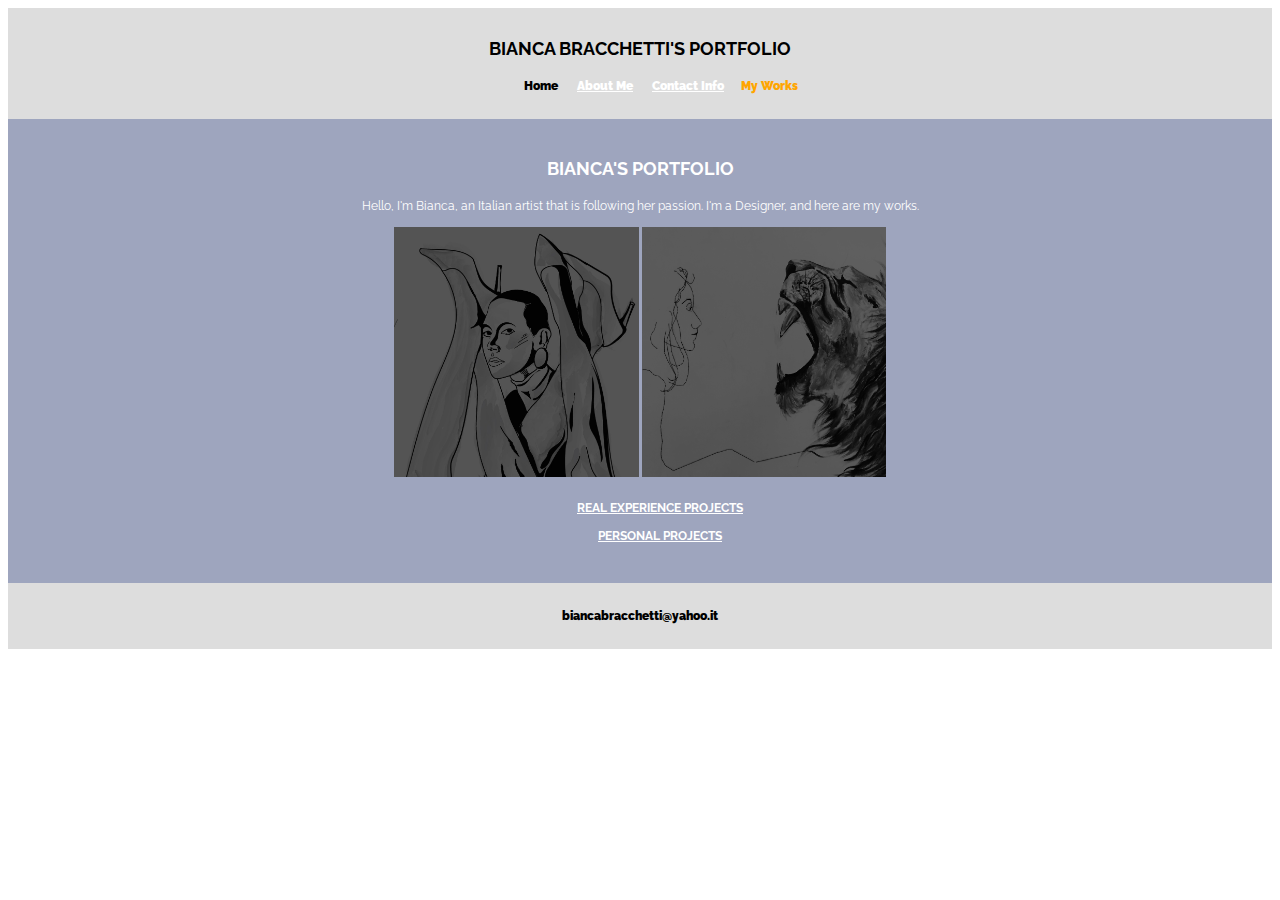
<file: index.html>
<!DOCTYPE html>
<html>

<head>
  <meta charset="utf-8">
  <title>PORTFOLIO</title>
  <link href="css/style.css" rel="stylesheet"/>
</head>

<body>
<div class="wrapper">

  <header>
<h2>BIANCA BRACCHETTI'S PORTFOLIO</h2>
<ul>
		<li>Home</li>
                <li><a href="about-me.html">About Me</a></li>
		<li><a href="contact-info.html">Contact Info</a></li>

<div class="dropdown">
  <button class="dropbtn">My Works</button>
  <div class="dropdown-content">
    <a href="real-experience-project.html">Real Expereince Projects</a>
    <a href="personal-project.html">Personal Projects</a>
  </div>
</div>
	</ul>
</header>

<div style="text-align:center">
<nav> 
    <h2>BIANCA'S PORTFOLIO</h2>
    <p>Hello, I'm Bianca, an Italian artist that is following her passion. I'm a Designer, and here are my works.</p>

	<img src="img/RE.png" alt="REAL EXPERIENCE PROJECTS" />
	<img src="img/PP.png" alt="PERSONAL PROJECTS" />

<ul>
	<li><strong><a href="real-experience-project.html">REAL EXPERIENCE PROJECTS</a></strong></li>
	<li><strong><a href="personal-project.html">PERSONAL PROJECTS</a></strong></li>
</ul>


</nav>

</div>
<footer>
  <p>biancabracchetti@yahoo.it</p>
</footer>

</div>
</body>
</html>
</file>
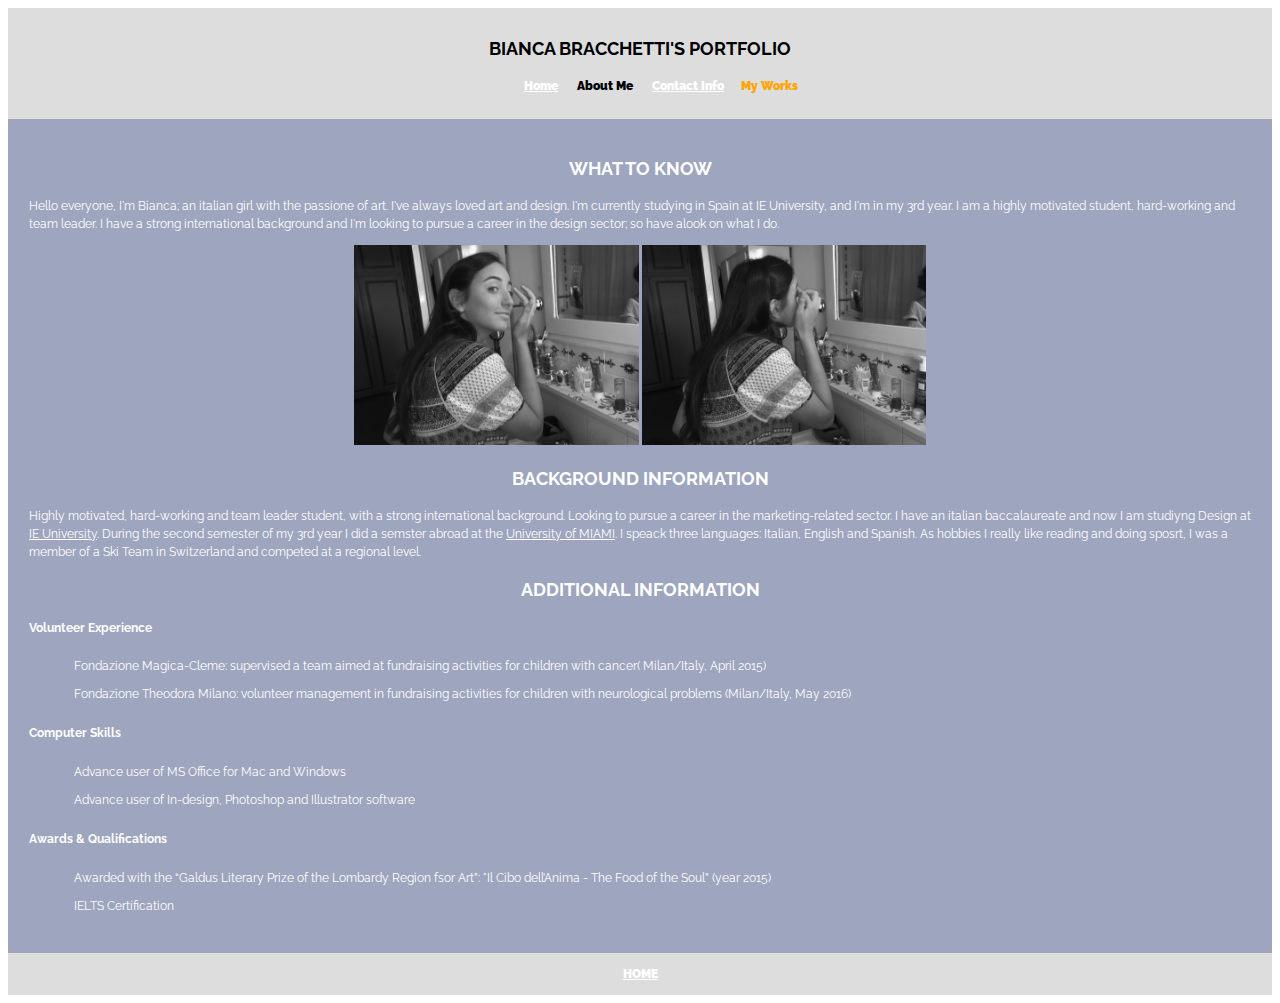
<file: about-me.html>
<!DOCTYPE html>
<html>

<head>
  <meta charset="utf-8">
  <title>About Me</title>
  <link href="css/style.css" rel="stylesheet"/>
</head>

<body>
<div class="wrapper">

  <header>
<h2>BIANCA BRACCHETTI'S PORTFOLIO</h2>
<ul>
		<li><a href="index.html">Home</a></li>
                <li>About Me</li>
		<li><a href="contact-info.html">Contact Info</a></li>
<div class="dropdown">
  <button class="dropbtn">My Works</button>
  <div class="dropdown-content">
    <a href="real-experience-project.html">Real Expereince Projects</a>
    <a href="personal-project.html">Personal Projects</a>
  </div>
</div>
	</ul>
</header>


<nav> 
<section>
<article>
	<div style="text-align:center">
    <h2>WHAT TO KNOW</h2>
	</div>
    <p>Hello everyone, I'm Bianca; an italian girl with the passione of art. I've always loved art and design. I'm currently studying in Spain at IE University, and I'm in my 3rd year. I am a highly motivated student, hard-working and team leader. I have a strong international background and I'm looking to pursue a career in the design sector; so have alook on what I do.</p>
</article>

<article>
		<div style="text-align:center">

<img src="img/about1.png" alt="about img">
<img src="img/about2.png" alt="about img">

	<h2>BACKGROUND INFORMATION</h2>
		</div>
<p>Highly motivated, hard-working and team leader student, with a strong international background. Looking to pursue a career in the marketing-related sector. I have an italian baccalaureate and now I am studiyng Design at <a href="https://landings.ie.edu/bachland-uni-bachelor-design">IE University</a>. During the second semester of my 3rd year I did a semster abroad at the <a href="https://welcome.miami.edu">University of MIAMI</a>. I speack three languages: Italian, English and Spanish. As hobbies I really like reading and doing sposrt, I was a member of a Ski Team in Switzerland and competed at a regional level.</p>
</article>

<article>
	<div style="text-align:center">
<h2>ADDITIONAL INFORMATION</h2>
	</div>
<h4>Volunteer Experience</h4>
    <ul>
      <li>Fondazione Magica-Cleme: supervised a team aimed at fundraising activities for children with cancer( Milan/Italy, April 2015)</li>
      <li>Fondazione Theodora Milano: volunteer management in fundraising activities for children with neurological problems (Milan/Italy, May 2016)</li>
    </ul>
    <h4>Computer Skills</h4>
    <ul>
      <li>Advance user of MS Office for Mac and Windows</li>
      <li>Advance user of In-design, Photoshop and Illustrator software</li>
    </ul>
    <h4>Awards & Qualifications</h4>
    <ul>
      <li>Awarded with the “Galdus Literary Prize of the Lombardy Region fsor Art”: "Il Cibo dell’Anima - The Food of the Soul” (year 2015)</li>
      <li>IELTS Certification</li>
    </ul>
</article>
</section>
</nav>

<footer class="main-footer">
  <a href="index.html">HOME</a>
</footer>

</div>
</body>
</html>
</file>
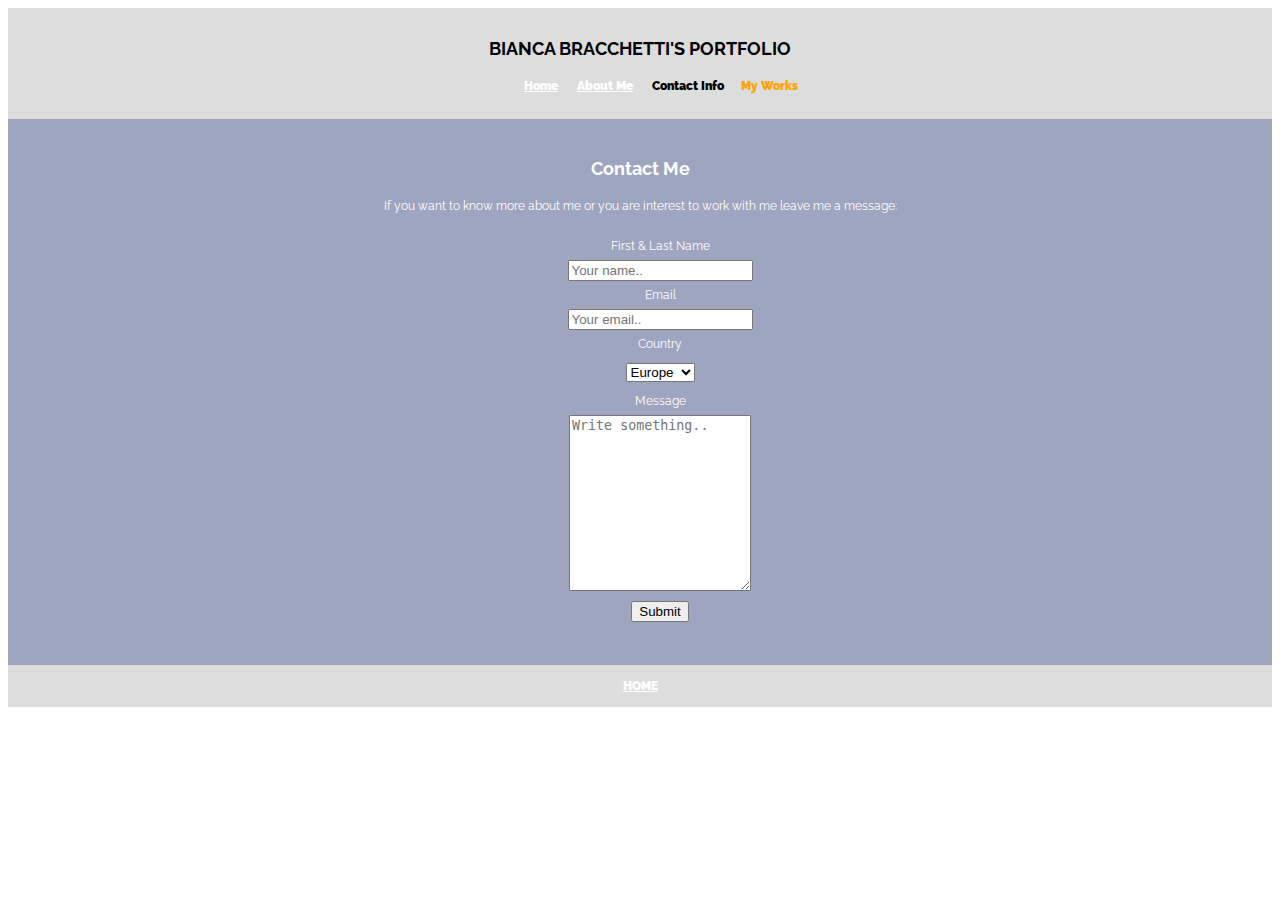
<file: contact-info.html>
<!DOCTYPE html>
<html>

<head>
  <meta charset="utf-8">
  <title>Contact Info</title>
  <link href="css/style.css" rel="stylesheet" />
</head>

<body>
<div class="wrapper">

  <header>
<h2>BIANCA BRACCHETTI'S PORTFOLIO</h2>
<ul>
		<li><a href="index.html">Home</a></li>
           <li><a href="about-me.html">About Me</a></li>
		<li>Contact Info</li>
<div class="dropdown">
  <button class="dropbtn">My Works</button>
  <div class="dropdown-content">
    <a href="real-experience-project.html">Real Expereince Projects</a>
    <a href="personal-project.html">Personal Projects</a>
  </div>
</div>
	</ul>
</header>

<nav> 

    <div class="container">
  <div style="text-align:center">
    <h2>Contact Me</h2>
    <p>If you want to know more about me or you are interest to work with me leave me a message:</p>

    <ul>
      <li><form action="/action_page.php">
        <li><label for="fname">First & Last Name</label></li>
        <input type="text" id="fname" name="firstname" placeholder="Your name..">
        <li><label for="email">Email</label></li>
        <input type="text" id="email" name="email" placeholder="Your email..">
        <li><label for="country">Country</label></li>
        <li><select id="country" name="country"></li>
         <option value="europe">Europe</option>
          <option value="canada">Canada</option>
          <option value="usa">USA</option>
        </select>
	<li><label for="message">Message</label></li>
        <textarea id="message" name="message" placeholder="Write something.." style="height:170px"></textarea>
        <li><input type="submit" value="Submit">
      </form>
    </div>


</nav>

<footer class="main-footer">
  <a href="index.html">HOME</a>
</footer>

</div>
</body>
</html>
</file>
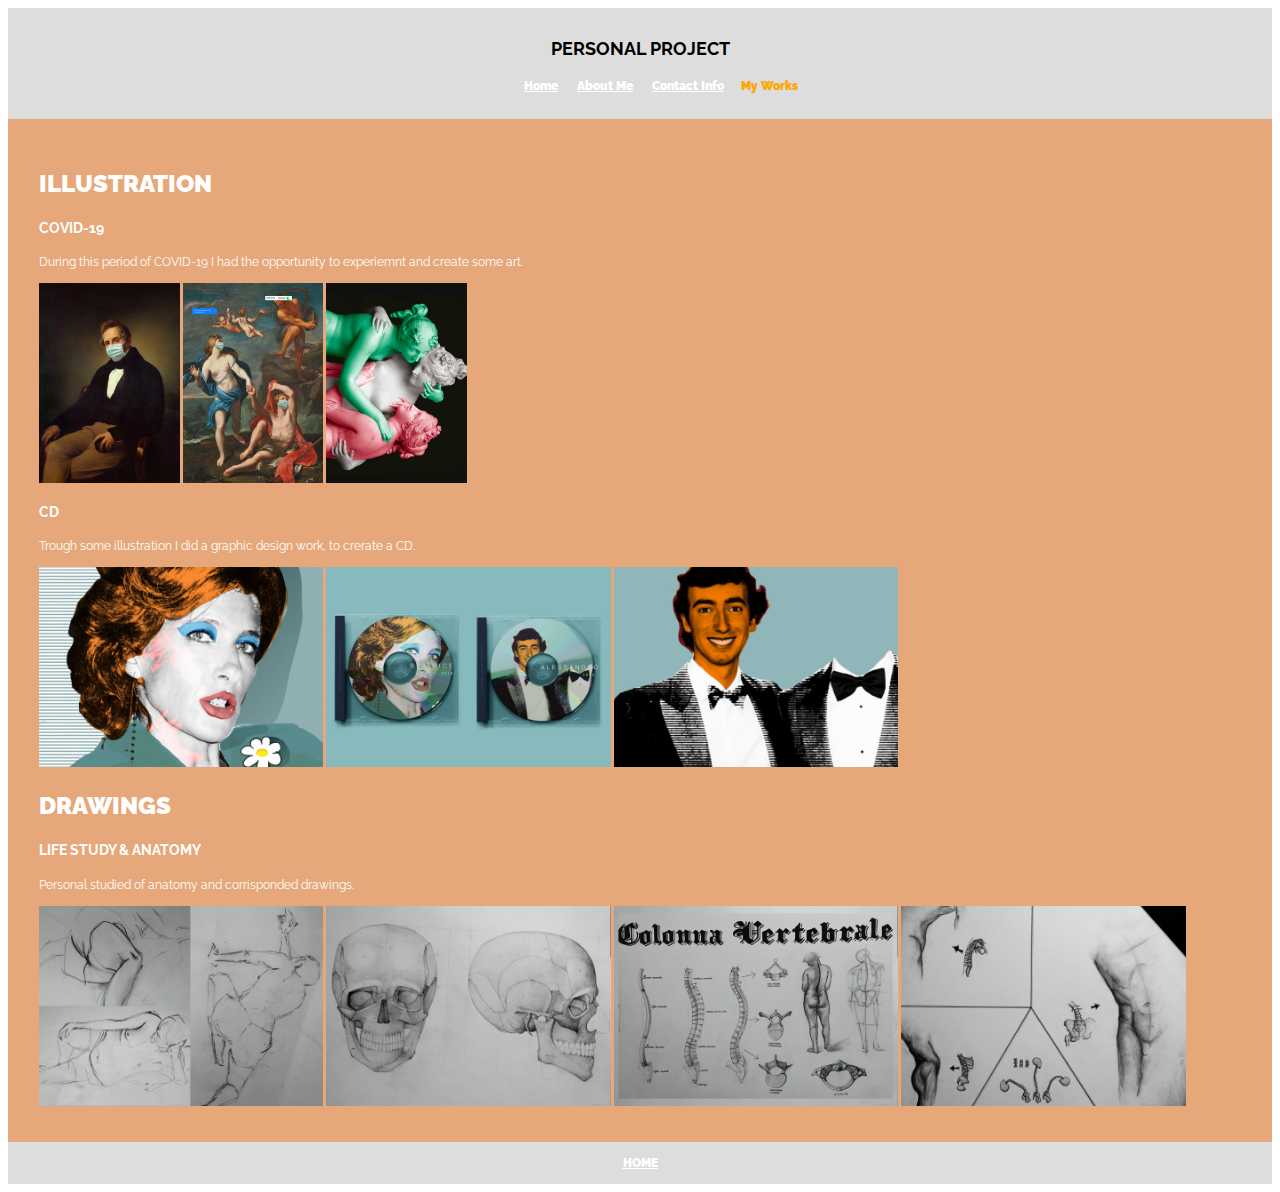
<file: personal-project.html>
<!DOCTYPE html>
<html>

	<head>
 	 <meta charset="utf-8">
  	<title>real experience project</title>
  	<link href="css/style.css" rel="stylesheet" />
	</head>

<body>
<div class="wrapper">

  	<header>
		<h2>PERSONAL PROJECT</h2>
	<ul>
	   <li><a href="index.html">Home</a></li>
           <li><a href="about-me.html">About Me</a></li>
		<li><a href="contact-info.html">Contact Info</a></li>
<div class="dropdown">
  <button class="dropbtn">My Works</button>
  <div class="dropdown-content">
    <a href="real-experience-project.html">Real Expereince Projects</a>
  </div>
</div>
	</ul>
	</header>

	<main> 
	<section>
	<h1><strong>ILLUSTRATION</strong></h1>
<article>
 	   <h3>COVID-19</h3>
   	 <p>During this period of COVID-19 I had the opportunity to experiemnt and create some art.</p>

<img src="img/covid-19-1.png" alt="COVID-19"> 
<img src="img/covid-19-2.png" alt="COVID-19">
<img src="img/covid-19-3.png" alt="COVID-19">
</article>

<article>
 	   <h3>CD</h3>
   	 <p>Trough some illustration I did a graphic design work, to crerate a CD.</p>

<img src="img/mamma.png" alt="CD"> 
<img src="img/cd.png" alt="CD"> 
<img src="img/ale.png" alt="CD"> 
</article>

</section>

<section>
	<h1><strong>DRAWINGS</strong></h1>
<article>
 	   <h3>LIFE STUDY & ANATOMY</h3>
<p>Personal studied of anatomy and corrisponded drawings.</p>

<img src="img/lifestudy1.png" alt="lifestudy"> 
<img src="img/teschio.png" alt="Anatomy">
<img src="img/colonnavertebrale.png" alt="Anatomy"> 
<img src="img/bacino.png" alt="Anatomy"> 
</article>
   	 


</section>
	</main>


<footer class="main-footer">
  <a href="index.html">HOME</a>
</footer>
</div>
</body>
</html>
</file>
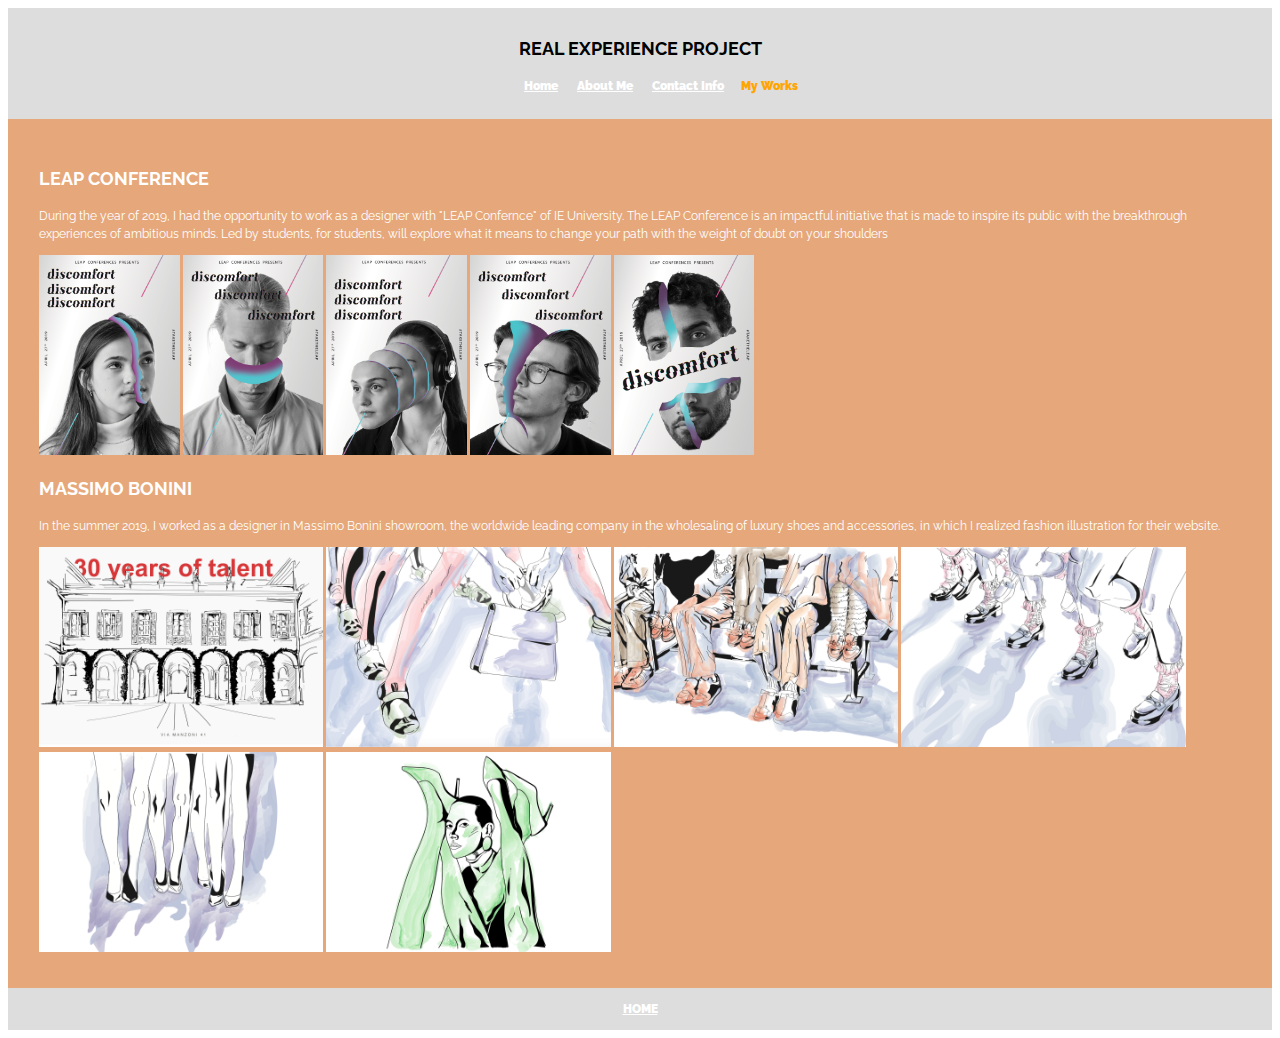
<file: real-experience-project.html>
<!DOCTYPE html>
<html>

	<head>
 	 <meta charset="utf-8">
  	<title>real experience project</title>
  	<link href="css/style.css" rel="stylesheet" />
	</head>

<body>
<div class="wrapper">
  	<header>
		<h2>REAL EXPERIENCE PROJECT</h2>
	<ul>
	   <li><a href="index.html">Home</a></li>
           <li><a href="about-me.html">About Me</a></li>
		<li><a href="contact-info.html">Contact Info</a></li>
<div class="dropdown">
  <button class="dropbtn">My Works</button>
  <div class="dropdown-content">
    <a href="personal-project.html">Personal Projects</a>
  </div>
</div>
	</ul>
	</header>

	<main> 
	<section>
 	   <h2>LEAP CONFERENCE</h2>
   	 <p>During the year of 2019, I had the opportunity to work as a designer with "LEAP Confernce" of IE University. The LEAP Conference is an impactful initiative that is made to inspire its public with the breakthrough experiences of ambitious minds. Led by students, for students, will explore what it means to change your path with the weight of doubt on your shoulders</p>

<img src="img/leap.arianna.png" alt="LEAP Conference"> 
<img src="img/leap.sava.png" alt="LEAP Conference">
<img src="img/leap.natalia.png" alt="LEAP Conference">
<img src="img/leap.matteo.png" alt="LEAP Conference">
<img src="img/leap.sami.png" alt="LEAP Conference">
</section>

<section>
 	   <h2>MASSIMO BONINI</h2>
   	 <p>In the summer 2019, I worked as a designer in Massimo Bonini showroom, the worldwide leading company in the wholesaling of luxury shoes and accessories, in which I realized fashion illustration for their website.</p>

<img src="img/palazzo.png" alt="Massimo Bonini"> 
<img src="img/scarpe1.png" alt="Massimo Bonini">
<img src="img/scarpe2.png" alt="Massimo Bonini">
<img src="img/scarpe3.png" alt="Massimo Bonini">
<img src="img/scarpe4.png" alt="Massimo Bonini">
<img src="img/scarpe5.png" alt="Massimo Bonini">
</section>

	</main>


<footer class="main-footer">
  <a href="index.html">HOME</a>
</footer>
</div>
</body>
</html>
</file>
<file: css/style.css>
@import url('https://fonts.googleapis.com/css2?family=Raleway:wght@300&display=swap');

html {
  font-size: 12px;
}

body {
  font-family: "Raleway", sans-serif;
  color: #222;
  line-height: 1.5;
  color: white;
}

header, footer {
  font-family: "Raleway", sans-serif;
  font-weight: 900;
  color: black;
  text-align: center;
}

img {
  height: 250px;
}

section img {
  height: 200px;
}

header, footer {
  padding: 1em;
  background-color: #ddd;
}

main {
  border: 1px solid #e6a87a;
  padding: 1em;
  background-color: #e6a87a;
}

nav {
  border: 1px solid #9ea5be;
  padding: 1em;
  background-color: #9ea5be;
}


header ul li{
  display: inline;
  padding: 8px;
}


a:link {
    color: white;
}
a:visited {
    color: orange;
}
a:hover {
    color: red;
}
a:active {
    color: green;
}


wrapper {
  display: grid;
  grid-gap: 0px;
  background-color: #9ea5be;
  max-width: 960px;
}

wrapper > * {
  grid-column: col-start / span 12;
}

@media (min-width: 700px) {
  header {
    grid-column: col-start / span 12;
    grid-row: 1 / 4;
  }

  img {
    grid-column: col-start / span 2;
    grid-row: 3 / 4;
  }
  nav {
    grid-column: col-start 3 / span 8;
    grid-row: 2 / 4;
  }

footer {
    grid-column: col-start / span 12;
    grid-row: 4 / 4;
  }
  nav {
    padding: 20px;
}
}

wrapper {
  display: grid;
  grid-gap: 0px;
  background-color: #e6a87a;
  max-width: 960px;
}

wrapper > * {
  grid-column: col-start / span 12;
}

@media (min-width: 700px) {
  header {
    grid-column: col-start / span 12;
    grid-row: 1 / 4;
  }

  main {
    grid-column: col-start 3 / span 8;
    grid-row: 2 / 4;
  }

footer {
    grid-column: col-start / span 12;
    grid-row: 4 / 4;
  }
  main {
    padding: 30px;
}
}

nav ul li{
    list-style-type: none;
    padding: 5px;
}


.dropbtn {
  background-color: #ddd;
  color: orange;
  font-size: 12px;
  font-family: "Raleway", sans-serif;
  font-weight: 900;
  border: none;
}

.dropdown {
  position: relative;
  display: inline-block;
}

.dropdown-content {
  display: none;
  position: absolute;
  background-color: #ccc;
  min-width: 200px;
  box-shadow: 0px 8px 16px 0px rgba(0,0,0,0.2);
  z-index: 1;
}

.dropdown-content a {
  color: black;
  padding: 5px;
  text-decoration: none;
  display: block;
}

.dropdown-content a:hover {background-color: #9ea5be;}
.dropdown:hover .dropdown-content {display: block;}
.dropdown:hover .dropbtn {background-color: white;}
</file>
